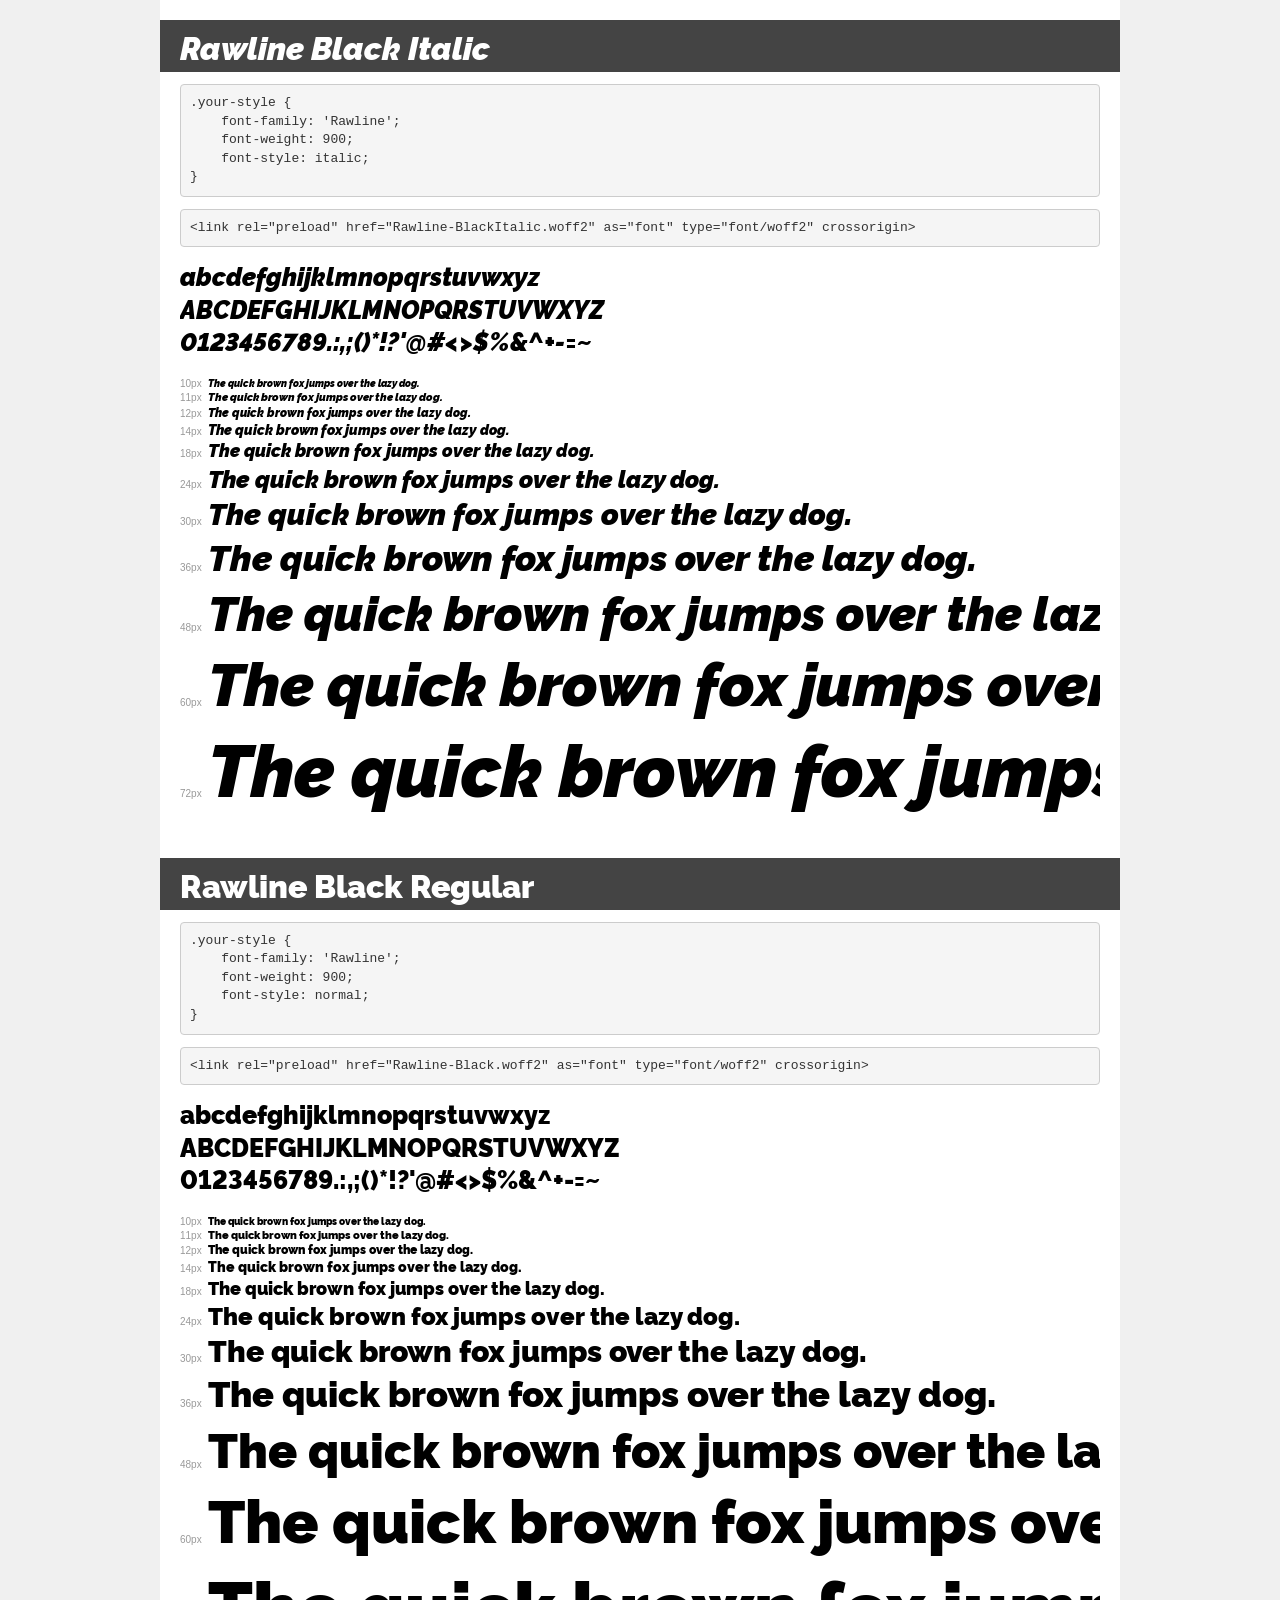
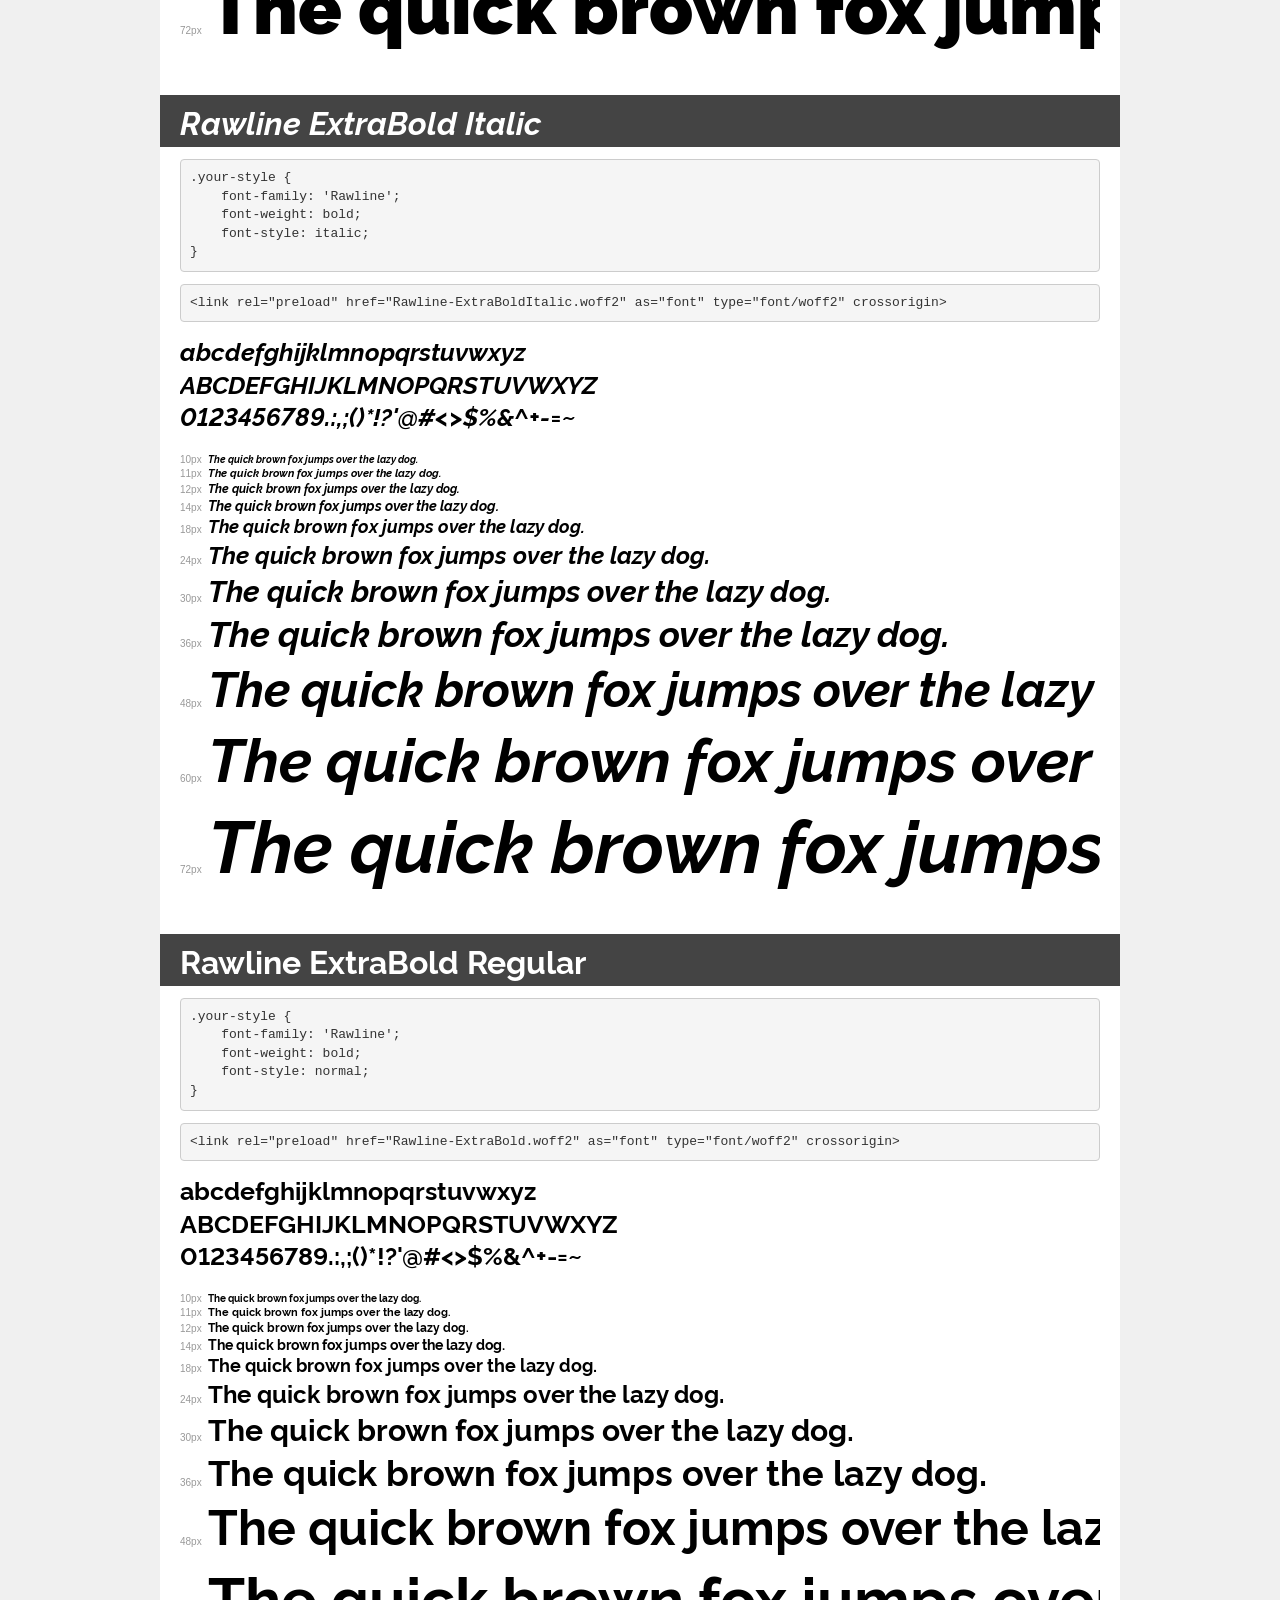
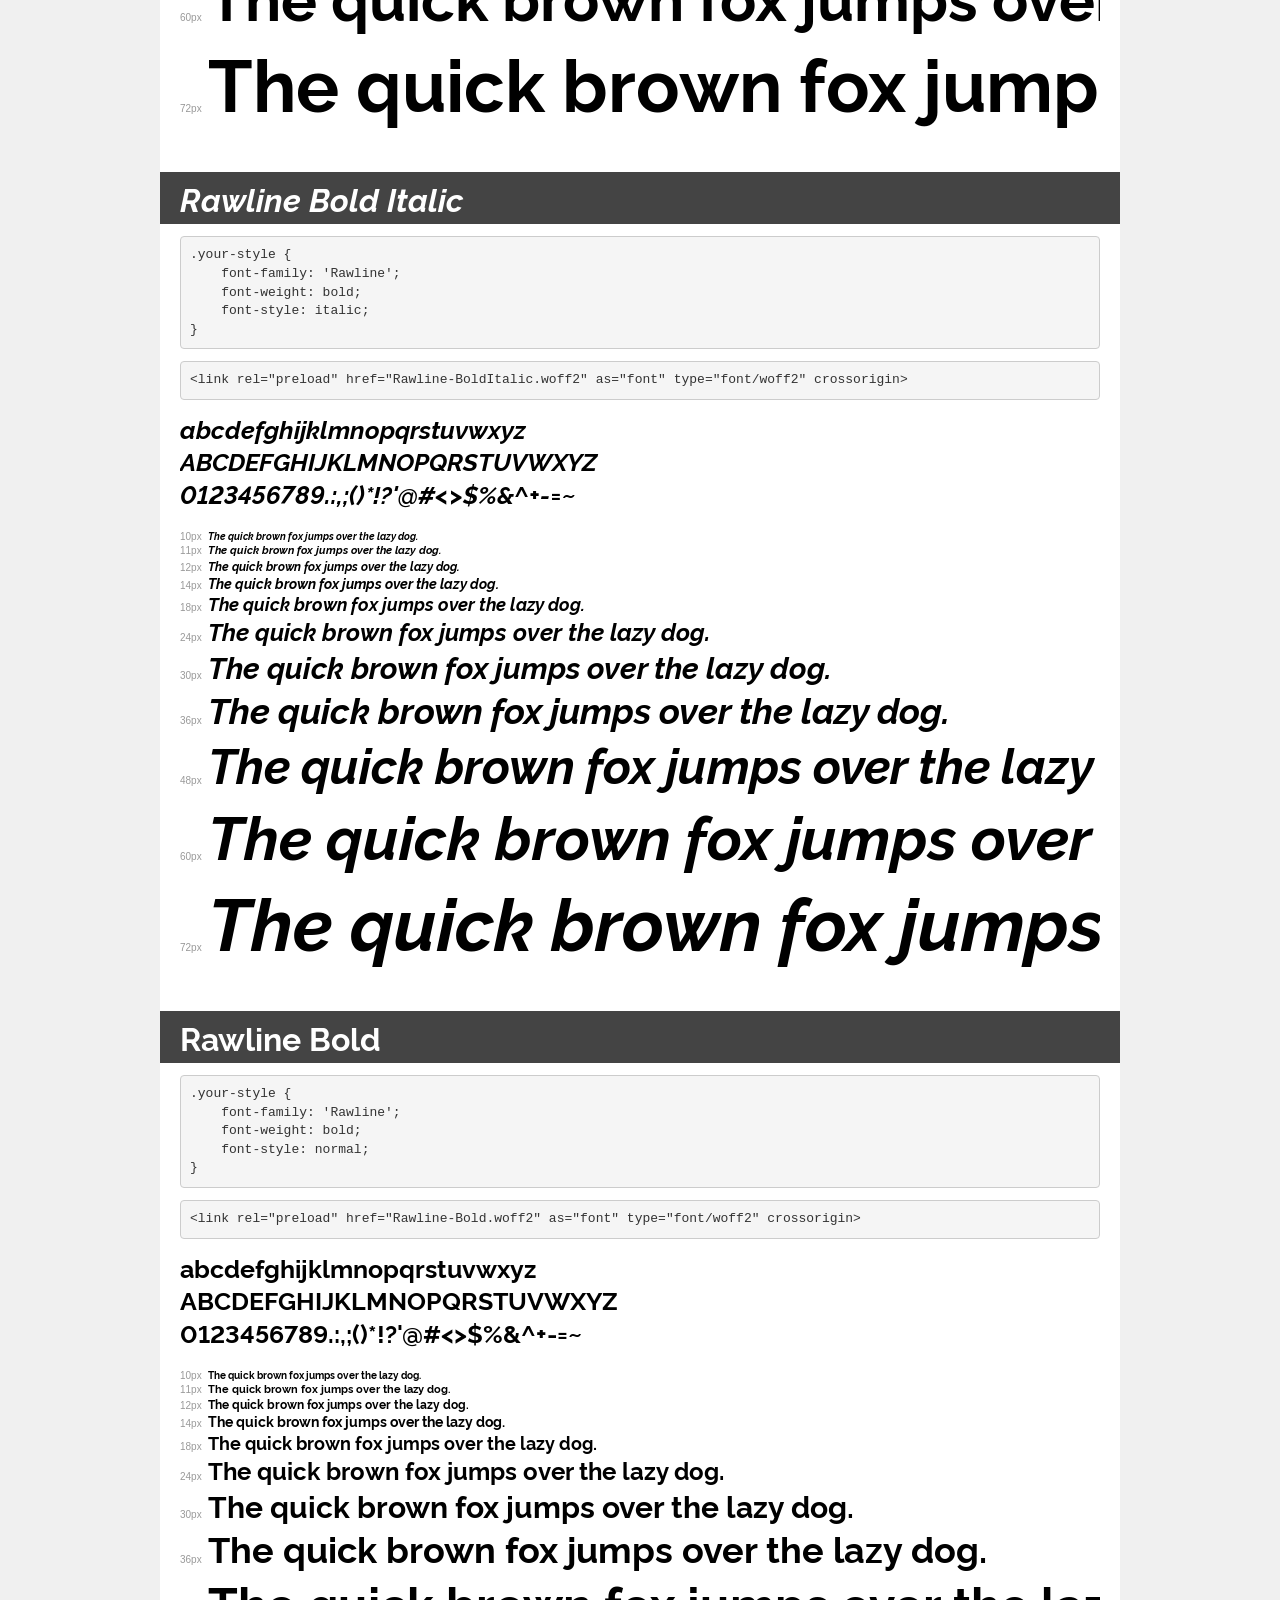
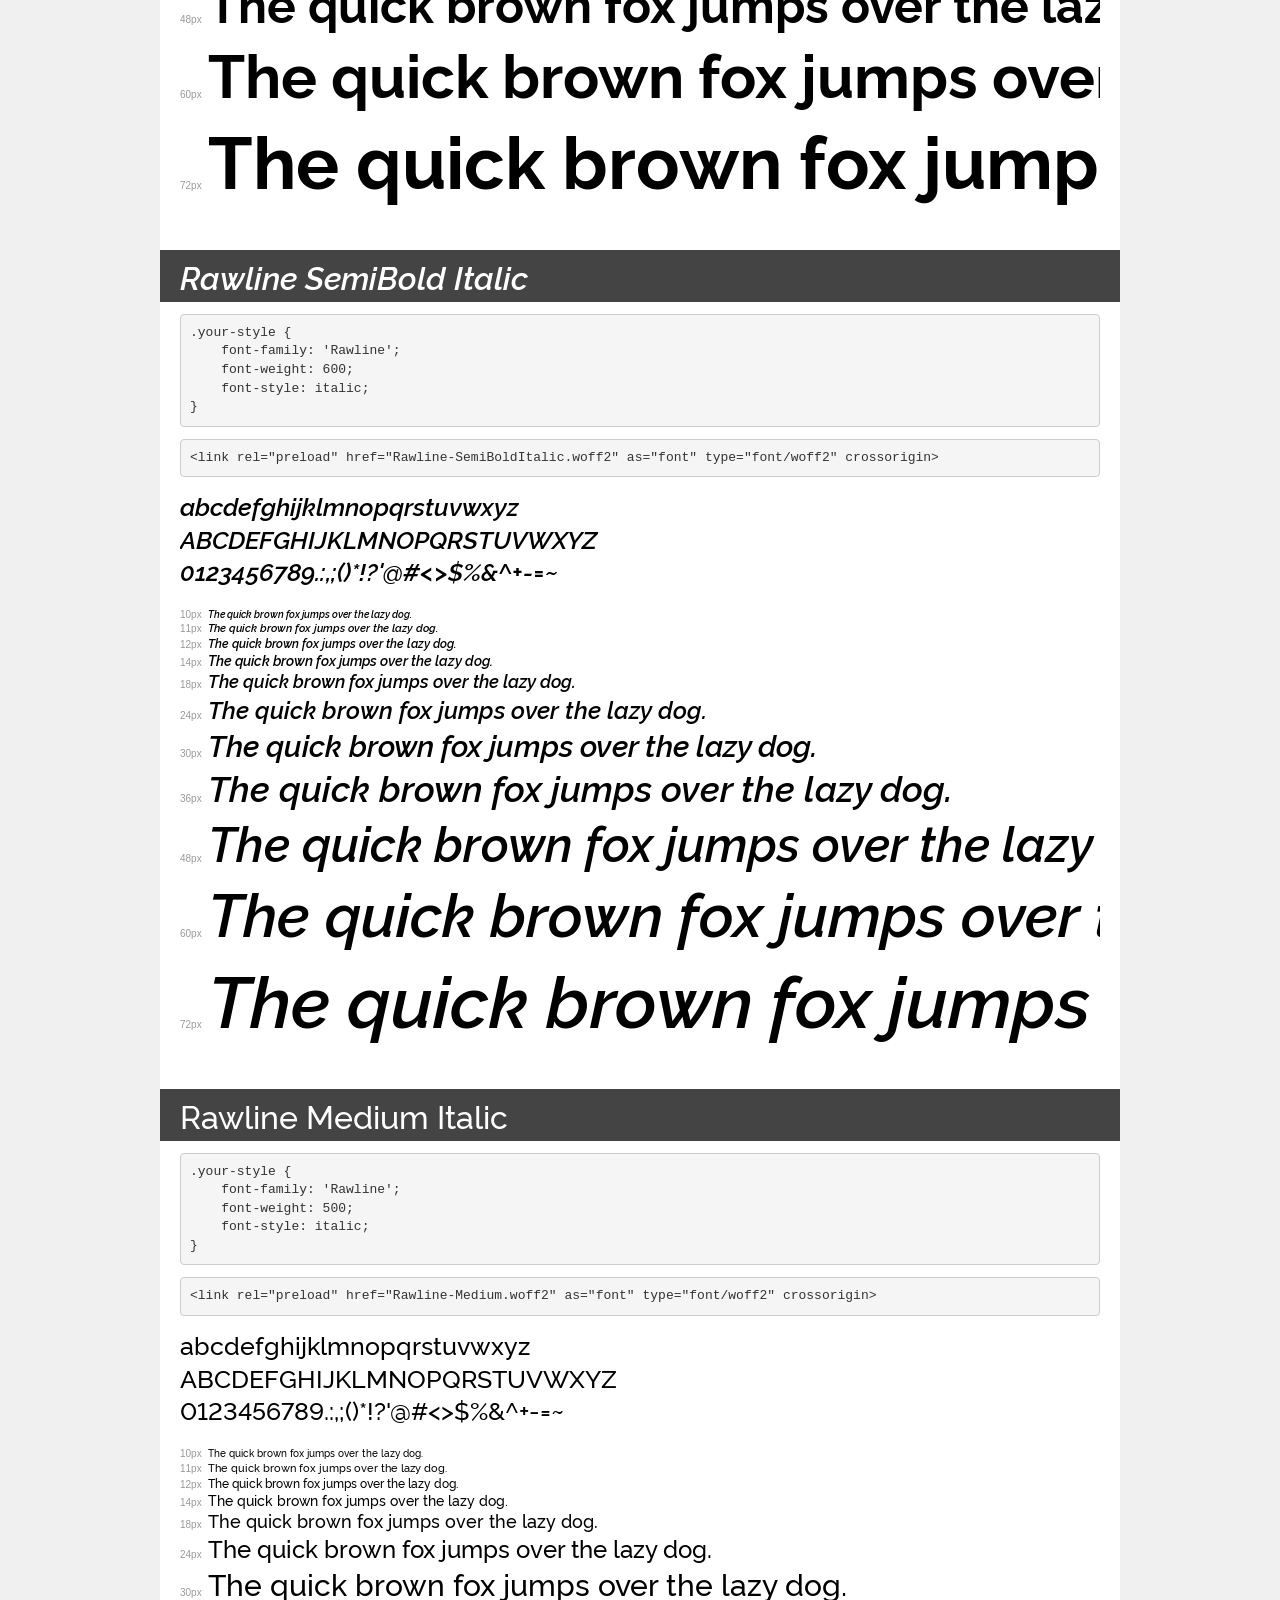
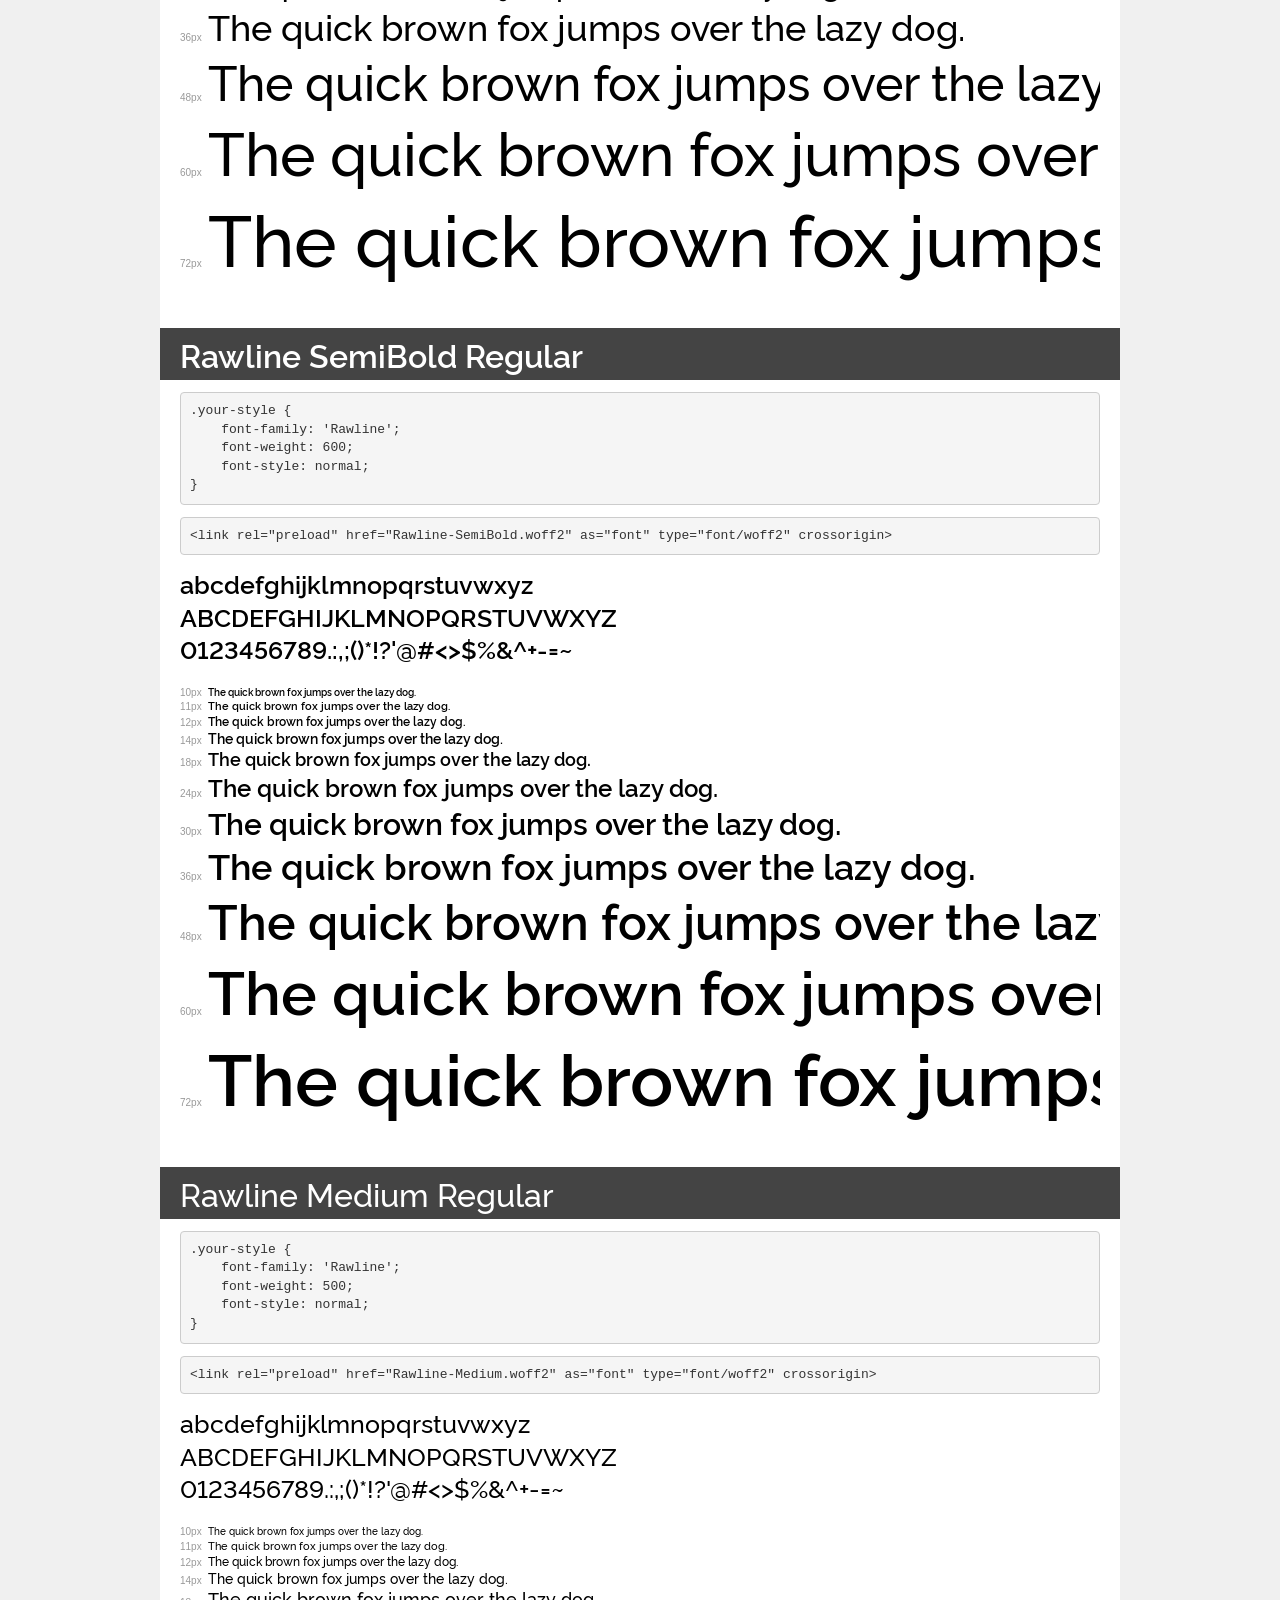
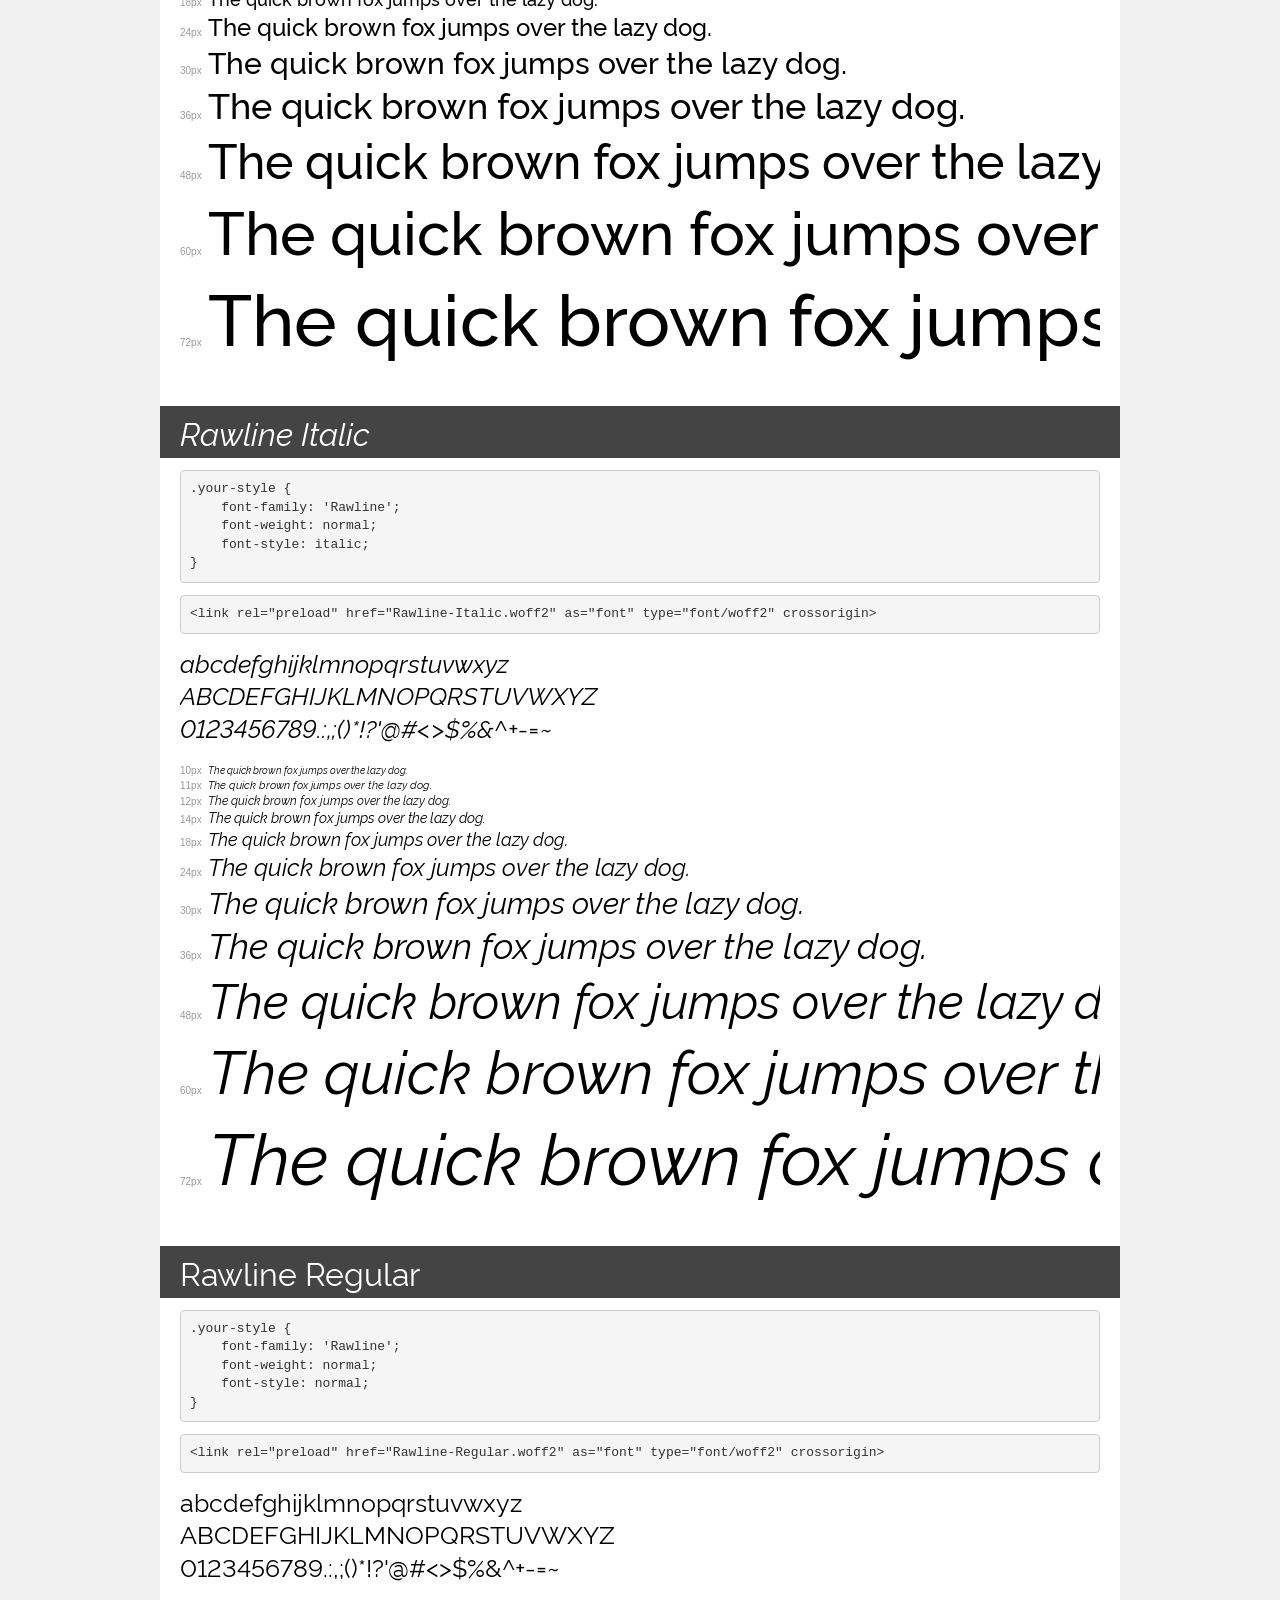
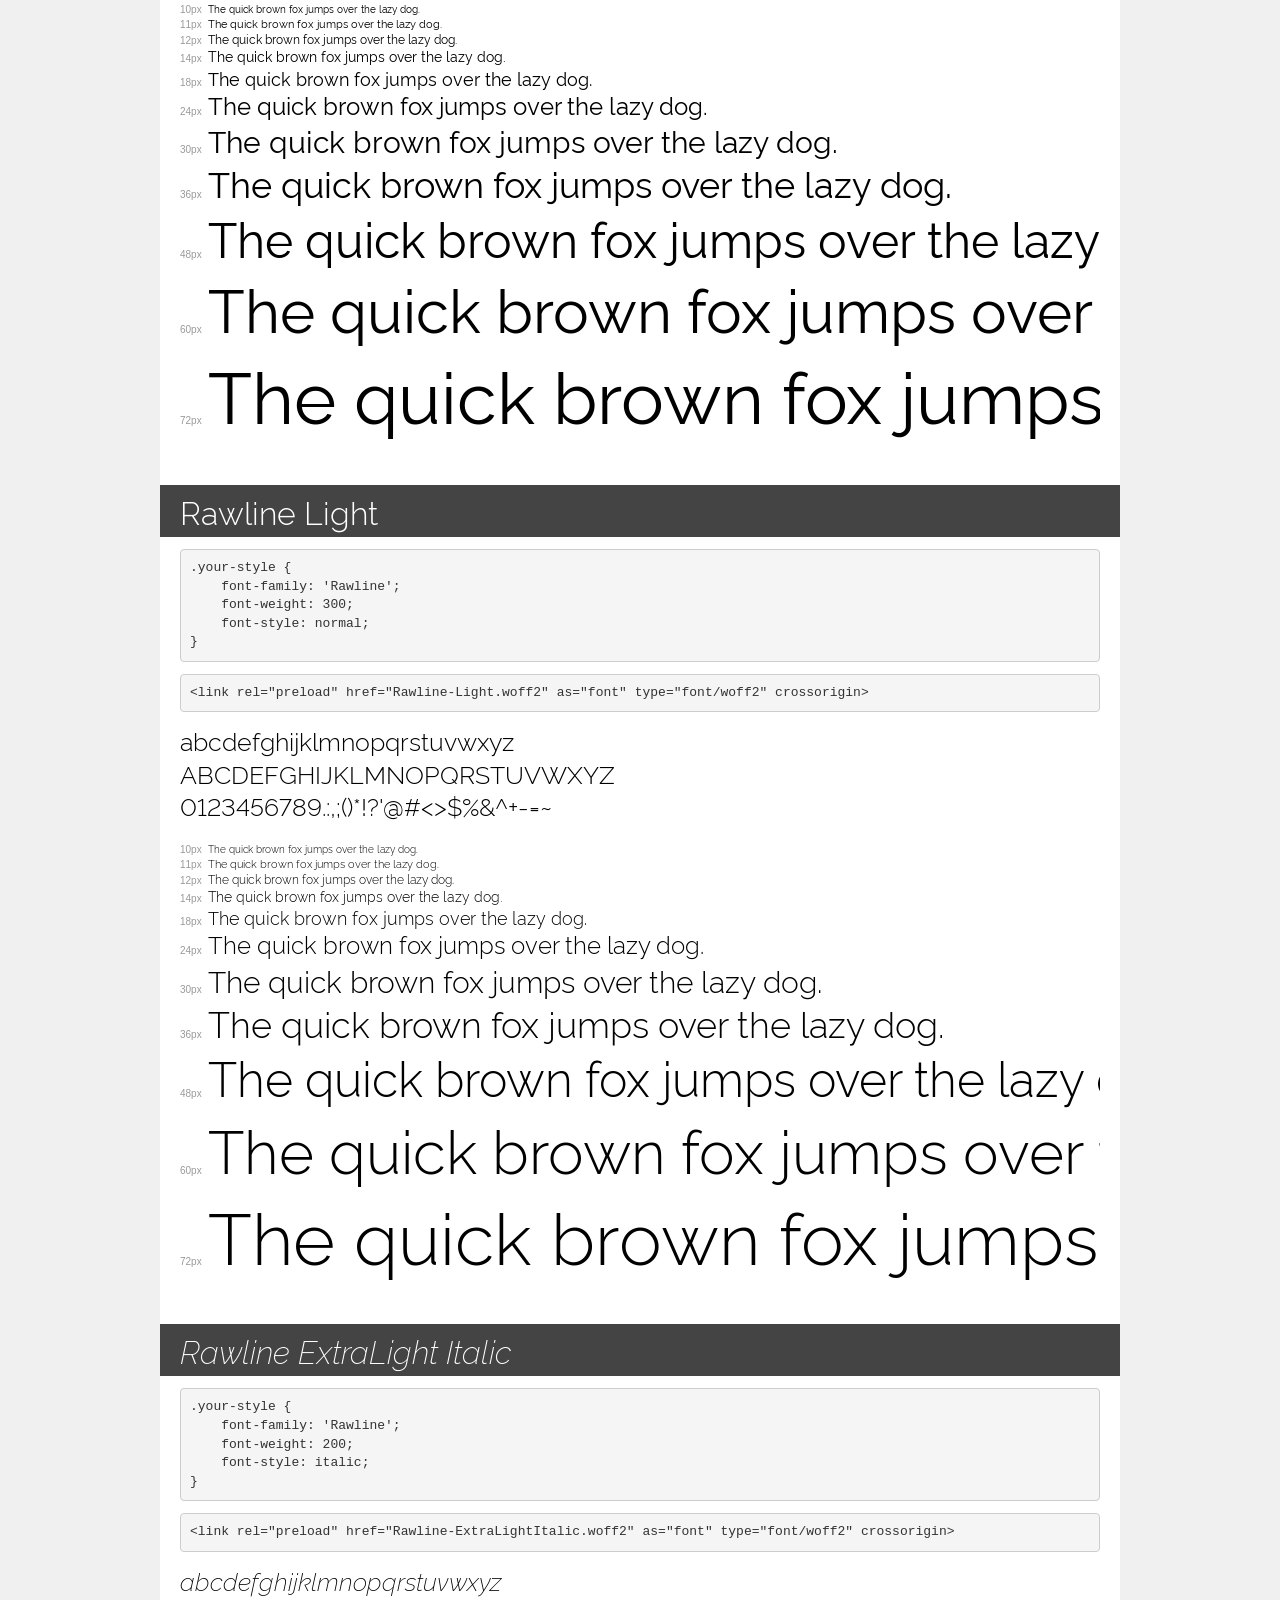
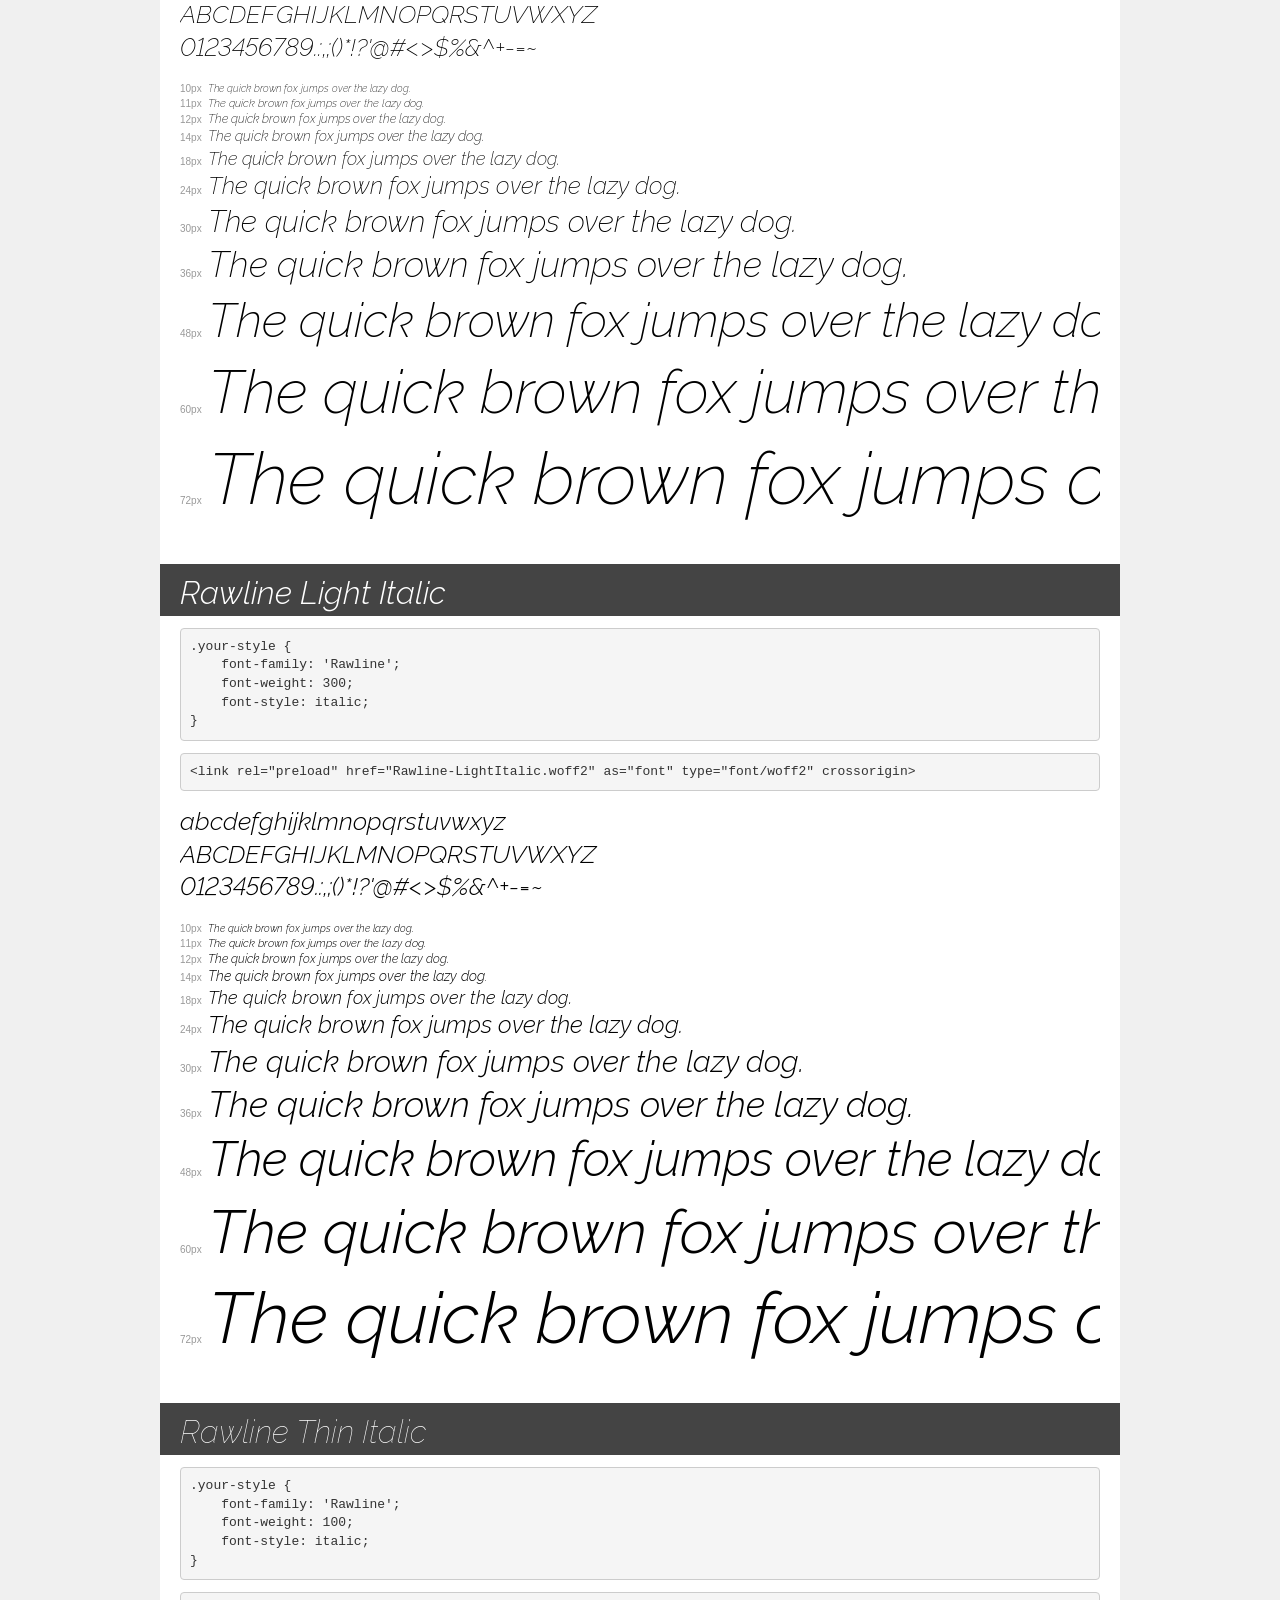
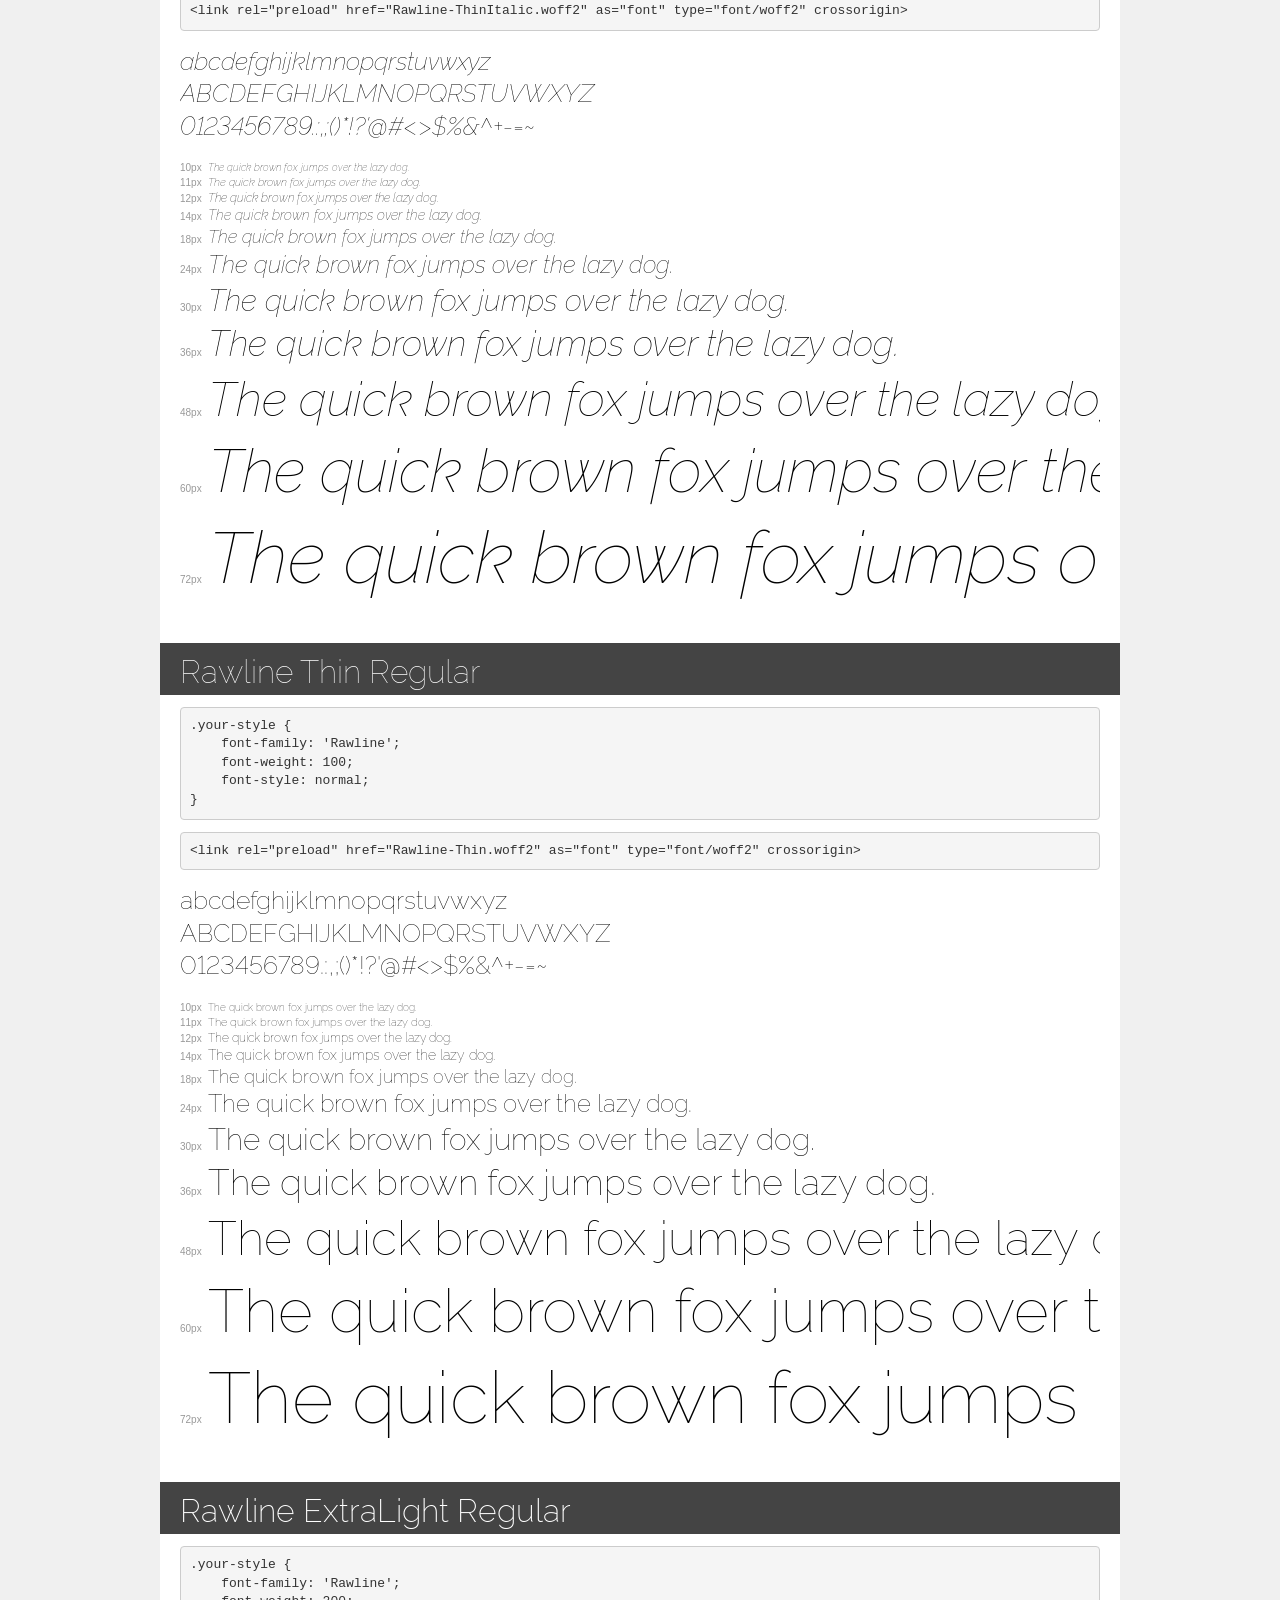
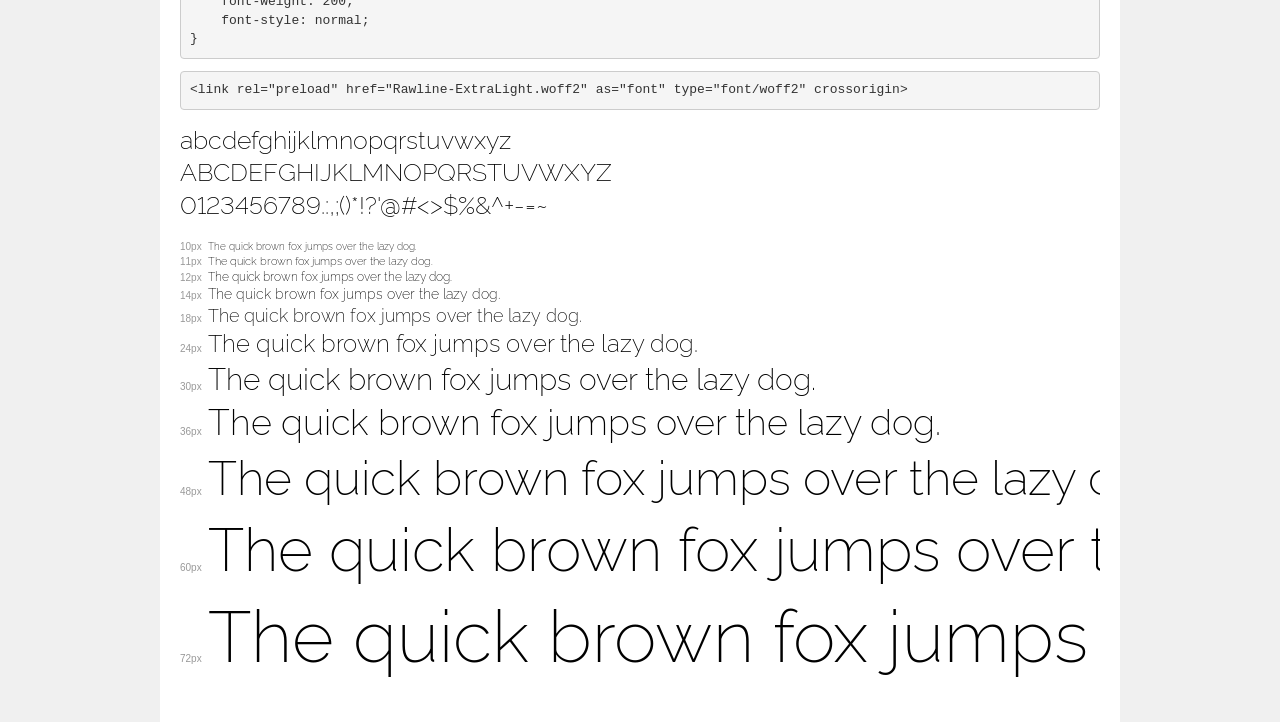
<file: font/rawline/demo.html>
<!DOCTYPE html>
<html lang="en">
<head>
    <meta charset="utf-8">
    <meta http-equiv="X-UA-Compatible" content="IE=edge">
    <meta name="viewport" content="width=device-width, initial-scale=1">
    <meta name="robots" content="noindex, noarchive">
    <meta name="format-detection" content="telephone=no">
    <title>Transfonter demo</title>
    <link href="stylesheet.css" rel="stylesheet">
    <style>
        /*
        http://meyerweb.com/eric/tools/css/reset/
        v2.0 | 20110126
        License: none (public domain)
        */
        html, body, div, span, applet, object, iframe,
        h1, h2, h3, h4, h5, h6, p, blockquote, pre,
        a, abbr, acronym, address, big, cite, code,
        del, dfn, em, img, ins, kbd, q, s, samp,
        small, strike, strong, sub, sup, tt, var,
        b, u, i, center,
        dl, dt, dd, ol, ul, li,
        fieldset, form, label, legend,
        table, caption, tbody, tfoot, thead, tr, th, td,
        article, aside, canvas, details, embed,
        figure, figcaption, footer, header, hgroup,
        menu, nav, output, ruby, section, summary,
        time, mark, audio, video {
            margin: 0;
            padding: 0;
            border: 0;
            font-size: 100%;
            font: inherit;
            vertical-align: baseline;
        }
        /* HTML5 display-role reset for older browsers */
        article, aside, details, figcaption, figure,
        footer, header, hgroup, menu, nav, section {
            display: block;
        }
        body {
            line-height: 1;
        }
        ol, ul {
            list-style: none;
        }
        blockquote, q {
            quotes: none;
        }
        blockquote:before, blockquote:after,
        q:before, q:after {
            content: '';
            content: none;
        }
        table {
            border-collapse: collapse;
            border-spacing: 0;
        }
        /* demo styles */
        body {
            background: #f0f0f0;
            color: #000;
        }
        .page {
            background: #fff;
            width: 920px;
            margin: 0 auto;
            padding: 20px 20px 0 20px;
            overflow: hidden;
        }
        .font-container {
            overflow-x: auto;
            overflow-y: hidden;
            margin-bottom: 40px;
            line-height: 1.3;
            white-space: nowrap;
            padding-bottom: 5px;
        }
        h1 {
            position: relative;
            background: #444;
            font-size: 32px;
            color: #fff;
            padding: 10px 20px;
            margin: 0 -20px 12px -20px;
        }
        .letters {
            font-size: 25px;
            margin-bottom: 20px;
        }
        .s10:before {
            content: '10px';
        }
        .s11:before {
            content: '11px';
        }
        .s12:before {
            content: '12px';
        }
        .s14:before {
            content: '14px';
        }
        .s18:before {
            content: '18px';
        }
        .s24:before {
            content: '24px';
        }
        .s30:before {
            content: '30px';
        }
        .s36:before {
            content: '36px';
        }
        .s48:before {
            content: '48px';
        }
        .s60:before {
            content: '60px';
        }
        .s72:before {
            content: '72px';
        }
        .s10:before, .s11:before, .s12:before, .s14:before,
        .s18:before, .s24:before, .s30:before, .s36:before,
        .s48:before, .s60:before, .s72:before {
            font-family: Arial, sans-serif;
            font-size: 10px;
            font-weight: normal;
            font-style: normal;
            color: #999;
            padding-right: 6px;
        }
        pre {
            display: block;
            padding: 9px;
            margin: 0 0 12px;
            font-family: Monaco, Menlo, Consolas, "Courier New", monospace;
            font-size: 13px;
            line-height: 1.428571429;
            color: #333;
            font-weight: normal;
            font-style: normal;
            background-color: #f5f5f5;
            border: 1px solid #ccc;
            overflow-x: auto;
            border-radius: 4px;
        }
        /* responsive */
        @media (max-width: 959px) {
            .page {
                width: auto;
                margin: 0;
            }
        }
    </style>
</head>
<body>
<div class="page">
    <div class="demo">
        <h1 style="font-family: 'Rawline'; font-weight: 900; font-style: italic;">Rawline Black Italic</h1>
        <pre title="Usage">.your-style {
    font-family: 'Rawline';
    font-weight: 900;
    font-style: italic;
}</pre>
        <pre title="Preload (optional)">
&lt;link rel=&quot;preload&quot; href=&quot;Rawline-BlackItalic.woff2&quot; as=&quot;font&quot; type=&quot;font/woff2&quot; crossorigin&gt;</pre>
        <div class="font-container" style="font-family: 'Rawline'; font-weight: 900; font-style: italic;">
            <p class="letters">
                abcdefghijklmnopqrstuvwxyz<br>
ABCDEFGHIJKLMNOPQRSTUVWXYZ<br>
                0123456789.:,;()*!?'@#&lt;&gt;$%&^+-=~
            </p>
            <p class="s10" style="font-size: 10px;">The quick brown fox jumps over the lazy dog.</p>
            <p class="s11" style="font-size: 11px;">The quick brown fox jumps over the lazy dog.</p>
            <p class="s12" style="font-size: 12px;">The quick brown fox jumps over the lazy dog.</p>
            <p class="s14" style="font-size: 14px;">The quick brown fox jumps over the lazy dog.</p>
            <p class="s18" style="font-size: 18px;">The quick brown fox jumps over the lazy dog.</p>
            <p class="s24" style="font-size: 24px;">The quick brown fox jumps over the lazy dog.</p>
            <p class="s30" style="font-size: 30px;">The quick brown fox jumps over the lazy dog.</p>
            <p class="s36" style="font-size: 36px;">The quick brown fox jumps over the lazy dog.</p>
            <p class="s48" style="font-size: 48px;">The quick brown fox jumps over the lazy dog.</p>
            <p class="s60" style="font-size: 60px;">The quick brown fox jumps over the lazy dog.</p>
            <p class="s72" style="font-size: 72px;">The quick brown fox jumps over the lazy dog.</p>
        </div>
    </div>

    <div class="demo">
        <h1 style="font-family: 'Rawline'; font-weight: 900; font-style: normal;">Rawline Black Regular</h1>
        <pre title="Usage">.your-style {
    font-family: 'Rawline';
    font-weight: 900;
    font-style: normal;
}</pre>
        <pre title="Preload (optional)">
&lt;link rel=&quot;preload&quot; href=&quot;Rawline-Black.woff2&quot; as=&quot;font&quot; type=&quot;font/woff2&quot; crossorigin&gt;</pre>
        <div class="font-container" style="font-family: 'Rawline'; font-weight: 900; font-style: normal;">
            <p class="letters">
                abcdefghijklmnopqrstuvwxyz<br>
ABCDEFGHIJKLMNOPQRSTUVWXYZ<br>
                0123456789.:,;()*!?'@#&lt;&gt;$%&^+-=~
            </p>
            <p class="s10" style="font-size: 10px;">The quick brown fox jumps over the lazy dog.</p>
            <p class="s11" style="font-size: 11px;">The quick brown fox jumps over the lazy dog.</p>
            <p class="s12" style="font-size: 12px;">The quick brown fox jumps over the lazy dog.</p>
            <p class="s14" style="font-size: 14px;">The quick brown fox jumps over the lazy dog.</p>
            <p class="s18" style="font-size: 18px;">The quick brown fox jumps over the lazy dog.</p>
            <p class="s24" style="font-size: 24px;">The quick brown fox jumps over the lazy dog.</p>
            <p class="s30" style="font-size: 30px;">The quick brown fox jumps over the lazy dog.</p>
            <p class="s36" style="font-size: 36px;">The quick brown fox jumps over the lazy dog.</p>
            <p class="s48" style="font-size: 48px;">The quick brown fox jumps over the lazy dog.</p>
            <p class="s60" style="font-size: 60px;">The quick brown fox jumps over the lazy dog.</p>
            <p class="s72" style="font-size: 72px;">The quick brown fox jumps over the lazy dog.</p>
        </div>
    </div>

    <div class="demo">
        <h1 style="font-family: 'Rawline'; font-weight: bold; font-style: italic;">Rawline ExtraBold Italic</h1>
        <pre title="Usage">.your-style {
    font-family: 'Rawline';
    font-weight: bold;
    font-style: italic;
}</pre>
        <pre title="Preload (optional)">
&lt;link rel=&quot;preload&quot; href=&quot;Rawline-ExtraBoldItalic.woff2&quot; as=&quot;font&quot; type=&quot;font/woff2&quot; crossorigin&gt;</pre>
        <div class="font-container" style="font-family: 'Rawline'; font-weight: bold; font-style: italic;">
            <p class="letters">
                abcdefghijklmnopqrstuvwxyz<br>
ABCDEFGHIJKLMNOPQRSTUVWXYZ<br>
                0123456789.:,;()*!?'@#&lt;&gt;$%&^+-=~
            </p>
            <p class="s10" style="font-size: 10px;">The quick brown fox jumps over the lazy dog.</p>
            <p class="s11" style="font-size: 11px;">The quick brown fox jumps over the lazy dog.</p>
            <p class="s12" style="font-size: 12px;">The quick brown fox jumps over the lazy dog.</p>
            <p class="s14" style="font-size: 14px;">The quick brown fox jumps over the lazy dog.</p>
            <p class="s18" style="font-size: 18px;">The quick brown fox jumps over the lazy dog.</p>
            <p class="s24" style="font-size: 24px;">The quick brown fox jumps over the lazy dog.</p>
            <p class="s30" style="font-size: 30px;">The quick brown fox jumps over the lazy dog.</p>
            <p class="s36" style="font-size: 36px;">The quick brown fox jumps over the lazy dog.</p>
            <p class="s48" style="font-size: 48px;">The quick brown fox jumps over the lazy dog.</p>
            <p class="s60" style="font-size: 60px;">The quick brown fox jumps over the lazy dog.</p>
            <p class="s72" style="font-size: 72px;">The quick brown fox jumps over the lazy dog.</p>
        </div>
    </div>

    <div class="demo">
        <h1 style="font-family: 'Rawline'; font-weight: bold; font-style: normal;">Rawline ExtraBold Regular</h1>
        <pre title="Usage">.your-style {
    font-family: 'Rawline';
    font-weight: bold;
    font-style: normal;
}</pre>
        <pre title="Preload (optional)">
&lt;link rel=&quot;preload&quot; href=&quot;Rawline-ExtraBold.woff2&quot; as=&quot;font&quot; type=&quot;font/woff2&quot; crossorigin&gt;</pre>
        <div class="font-container" style="font-family: 'Rawline'; font-weight: bold; font-style: normal;">
            <p class="letters">
                abcdefghijklmnopqrstuvwxyz<br>
ABCDEFGHIJKLMNOPQRSTUVWXYZ<br>
                0123456789.:,;()*!?'@#&lt;&gt;$%&^+-=~
            </p>
            <p class="s10" style="font-size: 10px;">The quick brown fox jumps over the lazy dog.</p>
            <p class="s11" style="font-size: 11px;">The quick brown fox jumps over the lazy dog.</p>
            <p class="s12" style="font-size: 12px;">The quick brown fox jumps over the lazy dog.</p>
            <p class="s14" style="font-size: 14px;">The quick brown fox jumps over the lazy dog.</p>
            <p class="s18" style="font-size: 18px;">The quick brown fox jumps over the lazy dog.</p>
            <p class="s24" style="font-size: 24px;">The quick brown fox jumps over the lazy dog.</p>
            <p class="s30" style="font-size: 30px;">The quick brown fox jumps over the lazy dog.</p>
            <p class="s36" style="font-size: 36px;">The quick brown fox jumps over the lazy dog.</p>
            <p class="s48" style="font-size: 48px;">The quick brown fox jumps over the lazy dog.</p>
            <p class="s60" style="font-size: 60px;">The quick brown fox jumps over the lazy dog.</p>
            <p class="s72" style="font-size: 72px;">The quick brown fox jumps over the lazy dog.</p>
        </div>
    </div>

    <div class="demo">
        <h1 style="font-family: 'Rawline'; font-weight: bold; font-style: italic;">Rawline Bold Italic</h1>
        <pre title="Usage">.your-style {
    font-family: 'Rawline';
    font-weight: bold;
    font-style: italic;
}</pre>
        <pre title="Preload (optional)">
&lt;link rel=&quot;preload&quot; href=&quot;Rawline-BoldItalic.woff2&quot; as=&quot;font&quot; type=&quot;font/woff2&quot; crossorigin&gt;</pre>
        <div class="font-container" style="font-family: 'Rawline'; font-weight: bold; font-style: italic;">
            <p class="letters">
                abcdefghijklmnopqrstuvwxyz<br>
ABCDEFGHIJKLMNOPQRSTUVWXYZ<br>
                0123456789.:,;()*!?'@#&lt;&gt;$%&^+-=~
            </p>
            <p class="s10" style="font-size: 10px;">The quick brown fox jumps over the lazy dog.</p>
            <p class="s11" style="font-size: 11px;">The quick brown fox jumps over the lazy dog.</p>
            <p class="s12" style="font-size: 12px;">The quick brown fox jumps over the lazy dog.</p>
            <p class="s14" style="font-size: 14px;">The quick brown fox jumps over the lazy dog.</p>
            <p class="s18" style="font-size: 18px;">The quick brown fox jumps over the lazy dog.</p>
            <p class="s24" style="font-size: 24px;">The quick brown fox jumps over the lazy dog.</p>
            <p class="s30" style="font-size: 30px;">The quick brown fox jumps over the lazy dog.</p>
            <p class="s36" style="font-size: 36px;">The quick brown fox jumps over the lazy dog.</p>
            <p class="s48" style="font-size: 48px;">The quick brown fox jumps over the lazy dog.</p>
            <p class="s60" style="font-size: 60px;">The quick brown fox jumps over the lazy dog.</p>
            <p class="s72" style="font-size: 72px;">The quick brown fox jumps over the lazy dog.</p>
        </div>
    </div>

    <div class="demo">
        <h1 style="font-family: 'Rawline'; font-weight: bold; font-style: normal;">Rawline Bold</h1>
        <pre title="Usage">.your-style {
    font-family: 'Rawline';
    font-weight: bold;
    font-style: normal;
}</pre>
        <pre title="Preload (optional)">
&lt;link rel=&quot;preload&quot; href=&quot;Rawline-Bold.woff2&quot; as=&quot;font&quot; type=&quot;font/woff2&quot; crossorigin&gt;</pre>
        <div class="font-container" style="font-family: 'Rawline'; font-weight: bold; font-style: normal;">
            <p class="letters">
                abcdefghijklmnopqrstuvwxyz<br>
ABCDEFGHIJKLMNOPQRSTUVWXYZ<br>
                0123456789.:,;()*!?'@#&lt;&gt;$%&^+-=~
            </p>
            <p class="s10" style="font-size: 10px;">The quick brown fox jumps over the lazy dog.</p>
            <p class="s11" style="font-size: 11px;">The quick brown fox jumps over the lazy dog.</p>
            <p class="s12" style="font-size: 12px;">The quick brown fox jumps over the lazy dog.</p>
            <p class="s14" style="font-size: 14px;">The quick brown fox jumps over the lazy dog.</p>
            <p class="s18" style="font-size: 18px;">The quick brown fox jumps over the lazy dog.</p>
            <p class="s24" style="font-size: 24px;">The quick brown fox jumps over the lazy dog.</p>
            <p class="s30" style="font-size: 30px;">The quick brown fox jumps over the lazy dog.</p>
            <p class="s36" style="font-size: 36px;">The quick brown fox jumps over the lazy dog.</p>
            <p class="s48" style="font-size: 48px;">The quick brown fox jumps over the lazy dog.</p>
            <p class="s60" style="font-size: 60px;">The quick brown fox jumps over the lazy dog.</p>
            <p class="s72" style="font-size: 72px;">The quick brown fox jumps over the lazy dog.</p>
        </div>
    </div>

    <div class="demo">
        <h1 style="font-family: 'Rawline'; font-weight: 600; font-style: italic;">Rawline SemiBold Italic</h1>
        <pre title="Usage">.your-style {
    font-family: 'Rawline';
    font-weight: 600;
    font-style: italic;
}</pre>
        <pre title="Preload (optional)">
&lt;link rel=&quot;preload&quot; href=&quot;Rawline-SemiBoldItalic.woff2&quot; as=&quot;font&quot; type=&quot;font/woff2&quot; crossorigin&gt;</pre>
        <div class="font-container" style="font-family: 'Rawline'; font-weight: 600; font-style: italic;">
            <p class="letters">
                abcdefghijklmnopqrstuvwxyz<br>
ABCDEFGHIJKLMNOPQRSTUVWXYZ<br>
                0123456789.:,;()*!?'@#&lt;&gt;$%&^+-=~
            </p>
            <p class="s10" style="font-size: 10px;">The quick brown fox jumps over the lazy dog.</p>
            <p class="s11" style="font-size: 11px;">The quick brown fox jumps over the lazy dog.</p>
            <p class="s12" style="font-size: 12px;">The quick brown fox jumps over the lazy dog.</p>
            <p class="s14" style="font-size: 14px;">The quick brown fox jumps over the lazy dog.</p>
            <p class="s18" style="font-size: 18px;">The quick brown fox jumps over the lazy dog.</p>
            <p class="s24" style="font-size: 24px;">The quick brown fox jumps over the lazy dog.</p>
            <p class="s30" style="font-size: 30px;">The quick brown fox jumps over the lazy dog.</p>
            <p class="s36" style="font-size: 36px;">The quick brown fox jumps over the lazy dog.</p>
            <p class="s48" style="font-size: 48px;">The quick brown fox jumps over the lazy dog.</p>
            <p class="s60" style="font-size: 60px;">The quick brown fox jumps over the lazy dog.</p>
            <p class="s72" style="font-size: 72px;">The quick brown fox jumps over the lazy dog.</p>
        </div>
    </div>

    <div class="demo">
        <h1 style="font-family: 'Rawline'; font-weight: 500; font-style: italic;">Rawline Medium Italic</h1>
        <pre title="Usage">.your-style {
    font-family: 'Rawline';
    font-weight: 500;
    font-style: italic;
}</pre>
        <pre title="Preload (optional)">
&lt;link rel=&quot;preload&quot; href=&quot;Rawline-Medium.woff2&quot; as=&quot;font&quot; type=&quot;font/woff2&quot; crossorigin&gt;</pre>
        <div class="font-container" style="font-family: 'Rawline'; font-weight: 500; font-style: italic;">
            <p class="letters">
                abcdefghijklmnopqrstuvwxyz<br>
ABCDEFGHIJKLMNOPQRSTUVWXYZ<br>
                0123456789.:,;()*!?'@#&lt;&gt;$%&^+-=~
            </p>
            <p class="s10" style="font-size: 10px;">The quick brown fox jumps over the lazy dog.</p>
            <p class="s11" style="font-size: 11px;">The quick brown fox jumps over the lazy dog.</p>
            <p class="s12" style="font-size: 12px;">The quick brown fox jumps over the lazy dog.</p>
            <p class="s14" style="font-size: 14px;">The quick brown fox jumps over the lazy dog.</p>
            <p class="s18" style="font-size: 18px;">The quick brown fox jumps over the lazy dog.</p>
            <p class="s24" style="font-size: 24px;">The quick brown fox jumps over the lazy dog.</p>
            <p class="s30" style="font-size: 30px;">The quick brown fox jumps over the lazy dog.</p>
            <p class="s36" style="font-size: 36px;">The quick brown fox jumps over the lazy dog.</p>
            <p class="s48" style="font-size: 48px;">The quick brown fox jumps over the lazy dog.</p>
            <p class="s60" style="font-size: 60px;">The quick brown fox jumps over the lazy dog.</p>
            <p class="s72" style="font-size: 72px;">The quick brown fox jumps over the lazy dog.</p>
        </div>
    </div>

    <div class="demo">
        <h1 style="font-family: 'Rawline'; font-weight: 600; font-style: normal;">Rawline SemiBold Regular</h1>
        <pre title="Usage">.your-style {
    font-family: 'Rawline';
    font-weight: 600;
    font-style: normal;
}</pre>
        <pre title="Preload (optional)">
&lt;link rel=&quot;preload&quot; href=&quot;Rawline-SemiBold.woff2&quot; as=&quot;font&quot; type=&quot;font/woff2&quot; crossorigin&gt;</pre>
        <div class="font-container" style="font-family: 'Rawline'; font-weight: 600; font-style: normal;">
            <p class="letters">
                abcdefghijklmnopqrstuvwxyz<br>
ABCDEFGHIJKLMNOPQRSTUVWXYZ<br>
                0123456789.:,;()*!?'@#&lt;&gt;$%&^+-=~
            </p>
            <p class="s10" style="font-size: 10px;">The quick brown fox jumps over the lazy dog.</p>
            <p class="s11" style="font-size: 11px;">The quick brown fox jumps over the lazy dog.</p>
            <p class="s12" style="font-size: 12px;">The quick brown fox jumps over the lazy dog.</p>
            <p class="s14" style="font-size: 14px;">The quick brown fox jumps over the lazy dog.</p>
            <p class="s18" style="font-size: 18px;">The quick brown fox jumps over the lazy dog.</p>
            <p class="s24" style="font-size: 24px;">The quick brown fox jumps over the lazy dog.</p>
            <p class="s30" style="font-size: 30px;">The quick brown fox jumps over the lazy dog.</p>
            <p class="s36" style="font-size: 36px;">The quick brown fox jumps over the lazy dog.</p>
            <p class="s48" style="font-size: 48px;">The quick brown fox jumps over the lazy dog.</p>
            <p class="s60" style="font-size: 60px;">The quick brown fox jumps over the lazy dog.</p>
            <p class="s72" style="font-size: 72px;">The quick brown fox jumps over the lazy dog.</p>
        </div>
    </div>

    <div class="demo">
        <h1 style="font-family: 'Rawline'; font-weight: 500; font-style: normal;">Rawline Medium Regular</h1>
        <pre title="Usage">.your-style {
    font-family: 'Rawline';
    font-weight: 500;
    font-style: normal;
}</pre>
        <pre title="Preload (optional)">
&lt;link rel=&quot;preload&quot; href=&quot;Rawline-Medium.woff2&quot; as=&quot;font&quot; type=&quot;font/woff2&quot; crossorigin&gt;</pre>
        <div class="font-container" style="font-family: 'Rawline'; font-weight: 500; font-style: normal;">
            <p class="letters">
                abcdefghijklmnopqrstuvwxyz<br>
ABCDEFGHIJKLMNOPQRSTUVWXYZ<br>
                0123456789.:,;()*!?'@#&lt;&gt;$%&^+-=~
            </p>
            <p class="s10" style="font-size: 10px;">The quick brown fox jumps over the lazy dog.</p>
            <p class="s11" style="font-size: 11px;">The quick brown fox jumps over the lazy dog.</p>
            <p class="s12" style="font-size: 12px;">The quick brown fox jumps over the lazy dog.</p>
            <p class="s14" style="font-size: 14px;">The quick brown fox jumps over the lazy dog.</p>
            <p class="s18" style="font-size: 18px;">The quick brown fox jumps over the lazy dog.</p>
            <p class="s24" style="font-size: 24px;">The quick brown fox jumps over the lazy dog.</p>
            <p class="s30" style="font-size: 30px;">The quick brown fox jumps over the lazy dog.</p>
            <p class="s36" style="font-size: 36px;">The quick brown fox jumps over the lazy dog.</p>
            <p class="s48" style="font-size: 48px;">The quick brown fox jumps over the lazy dog.</p>
            <p class="s60" style="font-size: 60px;">The quick brown fox jumps over the lazy dog.</p>
            <p class="s72" style="font-size: 72px;">The quick brown fox jumps over the lazy dog.</p>
        </div>
    </div>

    <div class="demo">
        <h1 style="font-family: 'Rawline'; font-weight: normal; font-style: italic;">Rawline Italic</h1>
        <pre title="Usage">.your-style {
    font-family: 'Rawline';
    font-weight: normal;
    font-style: italic;
}</pre>
        <pre title="Preload (optional)">
&lt;link rel=&quot;preload&quot; href=&quot;Rawline-Italic.woff2&quot; as=&quot;font&quot; type=&quot;font/woff2&quot; crossorigin&gt;</pre>
        <div class="font-container" style="font-family: 'Rawline'; font-weight: normal; font-style: italic;">
            <p class="letters">
                abcdefghijklmnopqrstuvwxyz<br>
ABCDEFGHIJKLMNOPQRSTUVWXYZ<br>
                0123456789.:,;()*!?'@#&lt;&gt;$%&^+-=~
            </p>
            <p class="s10" style="font-size: 10px;">The quick brown fox jumps over the lazy dog.</p>
            <p class="s11" style="font-size: 11px;">The quick brown fox jumps over the lazy dog.</p>
            <p class="s12" style="font-size: 12px;">The quick brown fox jumps over the lazy dog.</p>
            <p class="s14" style="font-size: 14px;">The quick brown fox jumps over the lazy dog.</p>
            <p class="s18" style="font-size: 18px;">The quick brown fox jumps over the lazy dog.</p>
            <p class="s24" style="font-size: 24px;">The quick brown fox jumps over the lazy dog.</p>
            <p class="s30" style="font-size: 30px;">The quick brown fox jumps over the lazy dog.</p>
            <p class="s36" style="font-size: 36px;">The quick brown fox jumps over the lazy dog.</p>
            <p class="s48" style="font-size: 48px;">The quick brown fox jumps over the lazy dog.</p>
            <p class="s60" style="font-size: 60px;">The quick brown fox jumps over the lazy dog.</p>
            <p class="s72" style="font-size: 72px;">The quick brown fox jumps over the lazy dog.</p>
        </div>
    </div>

    <div class="demo">
        <h1 style="font-family: 'Rawline'; font-weight: normal; font-style: normal;">Rawline Regular</h1>
        <pre title="Usage">.your-style {
    font-family: 'Rawline';
    font-weight: normal;
    font-style: normal;
}</pre>
        <pre title="Preload (optional)">
&lt;link rel=&quot;preload&quot; href=&quot;Rawline-Regular.woff2&quot; as=&quot;font&quot; type=&quot;font/woff2&quot; crossorigin&gt;</pre>
        <div class="font-container" style="font-family: 'Rawline'; font-weight: normal; font-style: normal;">
            <p class="letters">
                abcdefghijklmnopqrstuvwxyz<br>
ABCDEFGHIJKLMNOPQRSTUVWXYZ<br>
                0123456789.:,;()*!?'@#&lt;&gt;$%&^+-=~
            </p>
            <p class="s10" style="font-size: 10px;">The quick brown fox jumps over the lazy dog.</p>
            <p class="s11" style="font-size: 11px;">The quick brown fox jumps over the lazy dog.</p>
            <p class="s12" style="font-size: 12px;">The quick brown fox jumps over the lazy dog.</p>
            <p class="s14" style="font-size: 14px;">The quick brown fox jumps over the lazy dog.</p>
            <p class="s18" style="font-size: 18px;">The quick brown fox jumps over the lazy dog.</p>
            <p class="s24" style="font-size: 24px;">The quick brown fox jumps over the lazy dog.</p>
            <p class="s30" style="font-size: 30px;">The quick brown fox jumps over the lazy dog.</p>
            <p class="s36" style="font-size: 36px;">The quick brown fox jumps over the lazy dog.</p>
            <p class="s48" style="font-size: 48px;">The quick brown fox jumps over the lazy dog.</p>
            <p class="s60" style="font-size: 60px;">The quick brown fox jumps over the lazy dog.</p>
            <p class="s72" style="font-size: 72px;">The quick brown fox jumps over the lazy dog.</p>
        </div>
    </div>

    <div class="demo">
        <h1 style="font-family: 'Rawline'; font-weight: 300; font-style: normal;">Rawline Light</h1>
        <pre title="Usage">.your-style {
    font-family: 'Rawline';
    font-weight: 300;
    font-style: normal;
}</pre>
        <pre title="Preload (optional)">
&lt;link rel=&quot;preload&quot; href=&quot;Rawline-Light.woff2&quot; as=&quot;font&quot; type=&quot;font/woff2&quot; crossorigin&gt;</pre>
        <div class="font-container" style="font-family: 'Rawline'; font-weight: 300; font-style: normal;">
            <p class="letters">
                abcdefghijklmnopqrstuvwxyz<br>
ABCDEFGHIJKLMNOPQRSTUVWXYZ<br>
                0123456789.:,;()*!?'@#&lt;&gt;$%&^+-=~
            </p>
            <p class="s10" style="font-size: 10px;">The quick brown fox jumps over the lazy dog.</p>
            <p class="s11" style="font-size: 11px;">The quick brown fox jumps over the lazy dog.</p>
            <p class="s12" style="font-size: 12px;">The quick brown fox jumps over the lazy dog.</p>
            <p class="s14" style="font-size: 14px;">The quick brown fox jumps over the lazy dog.</p>
            <p class="s18" style="font-size: 18px;">The quick brown fox jumps over the lazy dog.</p>
            <p class="s24" style="font-size: 24px;">The quick brown fox jumps over the lazy dog.</p>
            <p class="s30" style="font-size: 30px;">The quick brown fox jumps over the lazy dog.</p>
            <p class="s36" style="font-size: 36px;">The quick brown fox jumps over the lazy dog.</p>
            <p class="s48" style="font-size: 48px;">The quick brown fox jumps over the lazy dog.</p>
            <p class="s60" style="font-size: 60px;">The quick brown fox jumps over the lazy dog.</p>
            <p class="s72" style="font-size: 72px;">The quick brown fox jumps over the lazy dog.</p>
        </div>
    </div>

    <div class="demo">
        <h1 style="font-family: 'Rawline'; font-weight: 200; font-style: italic;">Rawline ExtraLight Italic</h1>
        <pre title="Usage">.your-style {
    font-family: 'Rawline';
    font-weight: 200;
    font-style: italic;
}</pre>
        <pre title="Preload (optional)">
&lt;link rel=&quot;preload&quot; href=&quot;Rawline-ExtraLightItalic.woff2&quot; as=&quot;font&quot; type=&quot;font/woff2&quot; crossorigin&gt;</pre>
        <div class="font-container" style="font-family: 'Rawline'; font-weight: 200; font-style: italic;">
            <p class="letters">
                abcdefghijklmnopqrstuvwxyz<br>
ABCDEFGHIJKLMNOPQRSTUVWXYZ<br>
                0123456789.:,;()*!?'@#&lt;&gt;$%&^+-=~
            </p>
            <p class="s10" style="font-size: 10px;">The quick brown fox jumps over the lazy dog.</p>
            <p class="s11" style="font-size: 11px;">The quick brown fox jumps over the lazy dog.</p>
            <p class="s12" style="font-size: 12px;">The quick brown fox jumps over the lazy dog.</p>
            <p class="s14" style="font-size: 14px;">The quick brown fox jumps over the lazy dog.</p>
            <p class="s18" style="font-size: 18px;">The quick brown fox jumps over the lazy dog.</p>
            <p class="s24" style="font-size: 24px;">The quick brown fox jumps over the lazy dog.</p>
            <p class="s30" style="font-size: 30px;">The quick brown fox jumps over the lazy dog.</p>
            <p class="s36" style="font-size: 36px;">The quick brown fox jumps over the lazy dog.</p>
            <p class="s48" style="font-size: 48px;">The quick brown fox jumps over the lazy dog.</p>
            <p class="s60" style="font-size: 60px;">The quick brown fox jumps over the lazy dog.</p>
            <p class="s72" style="font-size: 72px;">The quick brown fox jumps over the lazy dog.</p>
        </div>
    </div>

    <div class="demo">
        <h1 style="font-family: 'Rawline'; font-weight: 300; font-style: italic;">Rawline Light Italic</h1>
        <pre title="Usage">.your-style {
    font-family: 'Rawline';
    font-weight: 300;
    font-style: italic;
}</pre>
        <pre title="Preload (optional)">
&lt;link rel=&quot;preload&quot; href=&quot;Rawline-LightItalic.woff2&quot; as=&quot;font&quot; type=&quot;font/woff2&quot; crossorigin&gt;</pre>
        <div class="font-container" style="font-family: 'Rawline'; font-weight: 300; font-style: italic;">
            <p class="letters">
                abcdefghijklmnopqrstuvwxyz<br>
ABCDEFGHIJKLMNOPQRSTUVWXYZ<br>
                0123456789.:,;()*!?'@#&lt;&gt;$%&^+-=~
            </p>
            <p class="s10" style="font-size: 10px;">The quick brown fox jumps over the lazy dog.</p>
            <p class="s11" style="font-size: 11px;">The quick brown fox jumps over the lazy dog.</p>
            <p class="s12" style="font-size: 12px;">The quick brown fox jumps over the lazy dog.</p>
            <p class="s14" style="font-size: 14px;">The quick brown fox jumps over the lazy dog.</p>
            <p class="s18" style="font-size: 18px;">The quick brown fox jumps over the lazy dog.</p>
            <p class="s24" style="font-size: 24px;">The quick brown fox jumps over the lazy dog.</p>
            <p class="s30" style="font-size: 30px;">The quick brown fox jumps over the lazy dog.</p>
            <p class="s36" style="font-size: 36px;">The quick brown fox jumps over the lazy dog.</p>
            <p class="s48" style="font-size: 48px;">The quick brown fox jumps over the lazy dog.</p>
            <p class="s60" style="font-size: 60px;">The quick brown fox jumps over the lazy dog.</p>
            <p class="s72" style="font-size: 72px;">The quick brown fox jumps over the lazy dog.</p>
        </div>
    </div>

    <div class="demo">
        <h1 style="font-family: 'Rawline'; font-weight: 100; font-style: italic;">Rawline Thin Italic</h1>
        <pre title="Usage">.your-style {
    font-family: 'Rawline';
    font-weight: 100;
    font-style: italic;
}</pre>
        <pre title="Preload (optional)">
&lt;link rel=&quot;preload&quot; href=&quot;Rawline-ThinItalic.woff2&quot; as=&quot;font&quot; type=&quot;font/woff2&quot; crossorigin&gt;</pre>
        <div class="font-container" style="font-family: 'Rawline'; font-weight: 100; font-style: italic;">
            <p class="letters">
                abcdefghijklmnopqrstuvwxyz<br>
ABCDEFGHIJKLMNOPQRSTUVWXYZ<br>
                0123456789.:,;()*!?'@#&lt;&gt;$%&^+-=~
            </p>
            <p class="s10" style="font-size: 10px;">The quick brown fox jumps over the lazy dog.</p>
            <p class="s11" style="font-size: 11px;">The quick brown fox jumps over the lazy dog.</p>
            <p class="s12" style="font-size: 12px;">The quick brown fox jumps over the lazy dog.</p>
            <p class="s14" style="font-size: 14px;">The quick brown fox jumps over the lazy dog.</p>
            <p class="s18" style="font-size: 18px;">The quick brown fox jumps over the lazy dog.</p>
            <p class="s24" style="font-size: 24px;">The quick brown fox jumps over the lazy dog.</p>
            <p class="s30" style="font-size: 30px;">The quick brown fox jumps over the lazy dog.</p>
            <p class="s36" style="font-size: 36px;">The quick brown fox jumps over the lazy dog.</p>
            <p class="s48" style="font-size: 48px;">The quick brown fox jumps over the lazy dog.</p>
            <p class="s60" style="font-size: 60px;">The quick brown fox jumps over the lazy dog.</p>
            <p class="s72" style="font-size: 72px;">The quick brown fox jumps over the lazy dog.</p>
        </div>
    </div>

    <div class="demo">
        <h1 style="font-family: 'Rawline'; font-weight: 100; font-style: normal;">Rawline Thin Regular</h1>
        <pre title="Usage">.your-style {
    font-family: 'Rawline';
    font-weight: 100;
    font-style: normal;
}</pre>
        <pre title="Preload (optional)">
&lt;link rel=&quot;preload&quot; href=&quot;Rawline-Thin.woff2&quot; as=&quot;font&quot; type=&quot;font/woff2&quot; crossorigin&gt;</pre>
        <div class="font-container" style="font-family: 'Rawline'; font-weight: 100; font-style: normal;">
            <p class="letters">
                abcdefghijklmnopqrstuvwxyz<br>
ABCDEFGHIJKLMNOPQRSTUVWXYZ<br>
                0123456789.:,;()*!?'@#&lt;&gt;$%&^+-=~
            </p>
            <p class="s10" style="font-size: 10px;">The quick brown fox jumps over the lazy dog.</p>
            <p class="s11" style="font-size: 11px;">The quick brown fox jumps over the lazy dog.</p>
            <p class="s12" style="font-size: 12px;">The quick brown fox jumps over the lazy dog.</p>
            <p class="s14" style="font-size: 14px;">The quick brown fox jumps over the lazy dog.</p>
            <p class="s18" style="font-size: 18px;">The quick brown fox jumps over the lazy dog.</p>
            <p class="s24" style="font-size: 24px;">The quick brown fox jumps over the lazy dog.</p>
            <p class="s30" style="font-size: 30px;">The quick brown fox jumps over the lazy dog.</p>
            <p class="s36" style="font-size: 36px;">The quick brown fox jumps over the lazy dog.</p>
            <p class="s48" style="font-size: 48px;">The quick brown fox jumps over the lazy dog.</p>
            <p class="s60" style="font-size: 60px;">The quick brown fox jumps over the lazy dog.</p>
            <p class="s72" style="font-size: 72px;">The quick brown fox jumps over the lazy dog.</p>
        </div>
    </div>

    <div class="demo">
        <h1 style="font-family: 'Rawline'; font-weight: 200; font-style: normal;">Rawline ExtraLight Regular</h1>
        <pre title="Usage">.your-style {
    font-family: 'Rawline';
    font-weight: 200;
    font-style: normal;
}</pre>
        <pre title="Preload (optional)">
&lt;link rel=&quot;preload&quot; href=&quot;Rawline-ExtraLight.woff2&quot; as=&quot;font&quot; type=&quot;font/woff2&quot; crossorigin&gt;</pre>
        <div class="font-container" style="font-family: 'Rawline'; font-weight: 200; font-style: normal;">
            <p class="letters">
                abcdefghijklmnopqrstuvwxyz<br>
ABCDEFGHIJKLMNOPQRSTUVWXYZ<br>
                0123456789.:,;()*!?'@#&lt;&gt;$%&^+-=~
            </p>
            <p class="s10" style="font-size: 10px;">The quick brown fox jumps over the lazy dog.</p>
            <p class="s11" style="font-size: 11px;">The quick brown fox jumps over the lazy dog.</p>
            <p class="s12" style="font-size: 12px;">The quick brown fox jumps over the lazy dog.</p>
            <p class="s14" style="font-size: 14px;">The quick brown fox jumps over the lazy dog.</p>
            <p class="s18" style="font-size: 18px;">The quick brown fox jumps over the lazy dog.</p>
            <p class="s24" style="font-size: 24px;">The quick brown fox jumps over the lazy dog.</p>
            <p class="s30" style="font-size: 30px;">The quick brown fox jumps over the lazy dog.</p>
            <p class="s36" style="font-size: 36px;">The quick brown fox jumps over the lazy dog.</p>
            <p class="s48" style="font-size: 48px;">The quick brown fox jumps over the lazy dog.</p>
            <p class="s60" style="font-size: 60px;">The quick brown fox jumps over the lazy dog.</p>
            <p class="s72" style="font-size: 72px;">The quick brown fox jumps over the lazy dog.</p>
        </div>
    </div>

</div>
</body>
</html>
</file>
<file: font/rawline/stylesheet.css>
@font-face {
    font-family: 'Rawline';
    src: url('Rawline-BlackItalic.woff2') format('woff2'),
        url('Rawline-BlackItalic.woff') format('woff');
    font-weight: 900;
    font-style: italic;
    font-display: swap;
}

@font-face {
    font-family: 'Rawline';
    src: url('Rawline-Black.woff2') format('woff2'),
        url('Rawline-Black.woff') format('woff');
    font-weight: 900;
    font-style: normal;
    font-display: swap;
}

@font-face {
    font-family: 'Rawline';
    src: url('Rawline-ExtraBoldItalic.woff2') format('woff2'),
        url('Rawline-ExtraBoldItalic.woff') format('woff');
    font-weight: bold;
    font-style: italic;
    font-display: swap;
}

@font-face {
    font-family: 'Rawline';
    src: url('Rawline-ExtraBold.woff2') format('woff2'),
        url('Rawline-ExtraBold.woff') format('woff');
    font-weight: bold;
    font-style: normal;
    font-display: swap;
}

@font-face {
    font-family: 'Rawline';
    src: url('Rawline-BoldItalic.woff2') format('woff2'),
        url('Rawline-BoldItalic.woff') format('woff');
    font-weight: bold;
    font-style: italic;
    font-display: swap;
}

@font-face {
    font-family: 'Rawline';
    src: url('Rawline-Bold.woff2') format('woff2'),
        url('Rawline-Bold.woff') format('woff');
    font-weight: bold;
    font-style: normal;
    font-display: swap;
}

@font-face {
    font-family: 'Rawline';
    src: url('Rawline-SemiBoldItalic.woff2') format('woff2'),
        url('Rawline-SemiBoldItalic.woff') format('woff');
    font-weight: 600;
    font-style: italic;
    font-display: swap;
}

@font-face {
    font-family: 'Rawline';
    src: url('Rawline-Medium.woff2') format('woff2'),
        url('Rawline-Medium.woff') format('woff');
    font-weight: 500;
    font-style: italic;
    font-display: swap;
}

@font-face {
    font-family: 'Rawline';
    src: url('Rawline-SemiBold.woff2') format('woff2'),
        url('Rawline-SemiBold.woff') format('woff');
    font-weight: 600;
    font-style: normal;
    font-display: swap;
}

@font-face {
    font-family: 'Rawline';
    src: url('Rawline-Medium.woff2') format('woff2'),
        url('Rawline-Medium.woff') format('woff');
    font-weight: 500;
    font-style: normal;
    font-display: swap;
}

@font-face {
    font-family: 'Rawline';
    src: url('Rawline-Italic.woff2') format('woff2'),
        url('Rawline-Italic.woff') format('woff');
    font-weight: normal;
    font-style: italic;
    font-display: swap;
}

@font-face {
    font-family: 'Rawline';
    src: url('Rawline-Regular.woff2') format('woff2'),
        url('Rawline-Regular.woff') format('woff');
    font-weight: normal;
    font-style: normal;
    font-display: swap;
}

@font-face {
    font-family: 'Rawline';
    src: url('Rawline-Light.woff2') format('woff2'),
        url('Rawline-Light.woff') format('woff');
    font-weight: 300;
    font-style: normal;
    font-display: swap;
}

@font-face {
    font-family: 'Rawline';
    src: url('Rawline-ExtraLightItalic.woff2') format('woff2'),
        url('Rawline-ExtraLightItalic.woff') format('woff');
    font-weight: 200;
    font-style: italic;
    font-display: swap;
}

@font-face {
    font-family: 'Rawline';
    src: url('Rawline-LightItalic.woff2') format('woff2'),
        url('Rawline-LightItalic.woff') format('woff');
    font-weight: 300;
    font-style: italic;
    font-display: swap;
}

@font-face {
    font-family: 'Rawline';
    src: url('Rawline-ThinItalic.woff2') format('woff2'),
        url('Rawline-ThinItalic.woff') format('woff');
    font-weight: 100;
    font-style: italic;
    font-display: swap;
}

@font-face {
    font-family: 'Rawline';
    src: url('Rawline-Thin.woff2') format('woff2'),
        url('Rawline-Thin.woff') format('woff');
    font-weight: 100;
    font-style: normal;
    font-display: swap;
}

@font-face {
    font-family: 'Rawline';
    src: url('Rawline-ExtraLight.woff2') format('woff2'),
        url('Rawline-ExtraLight.woff') format('woff');
    font-weight: 200;
    font-style: normal;
    font-display: swap;
}
</file>
